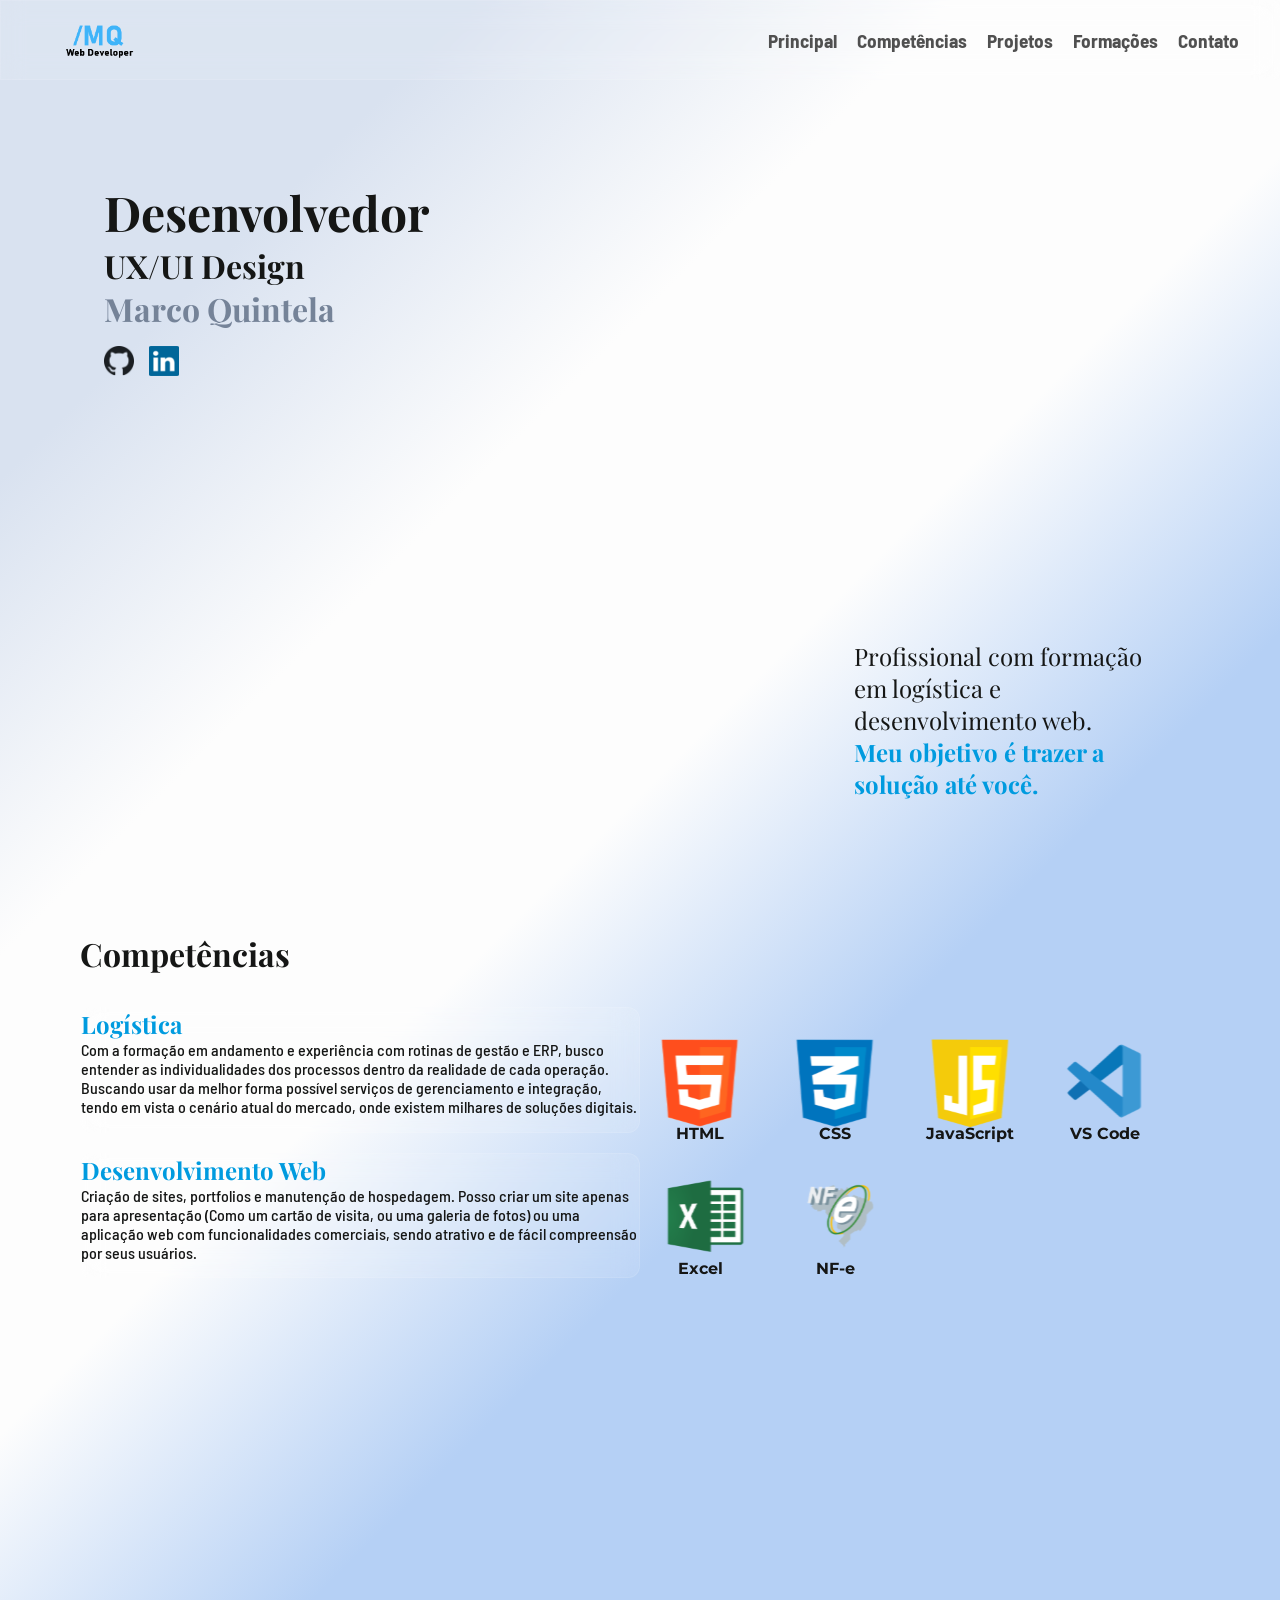
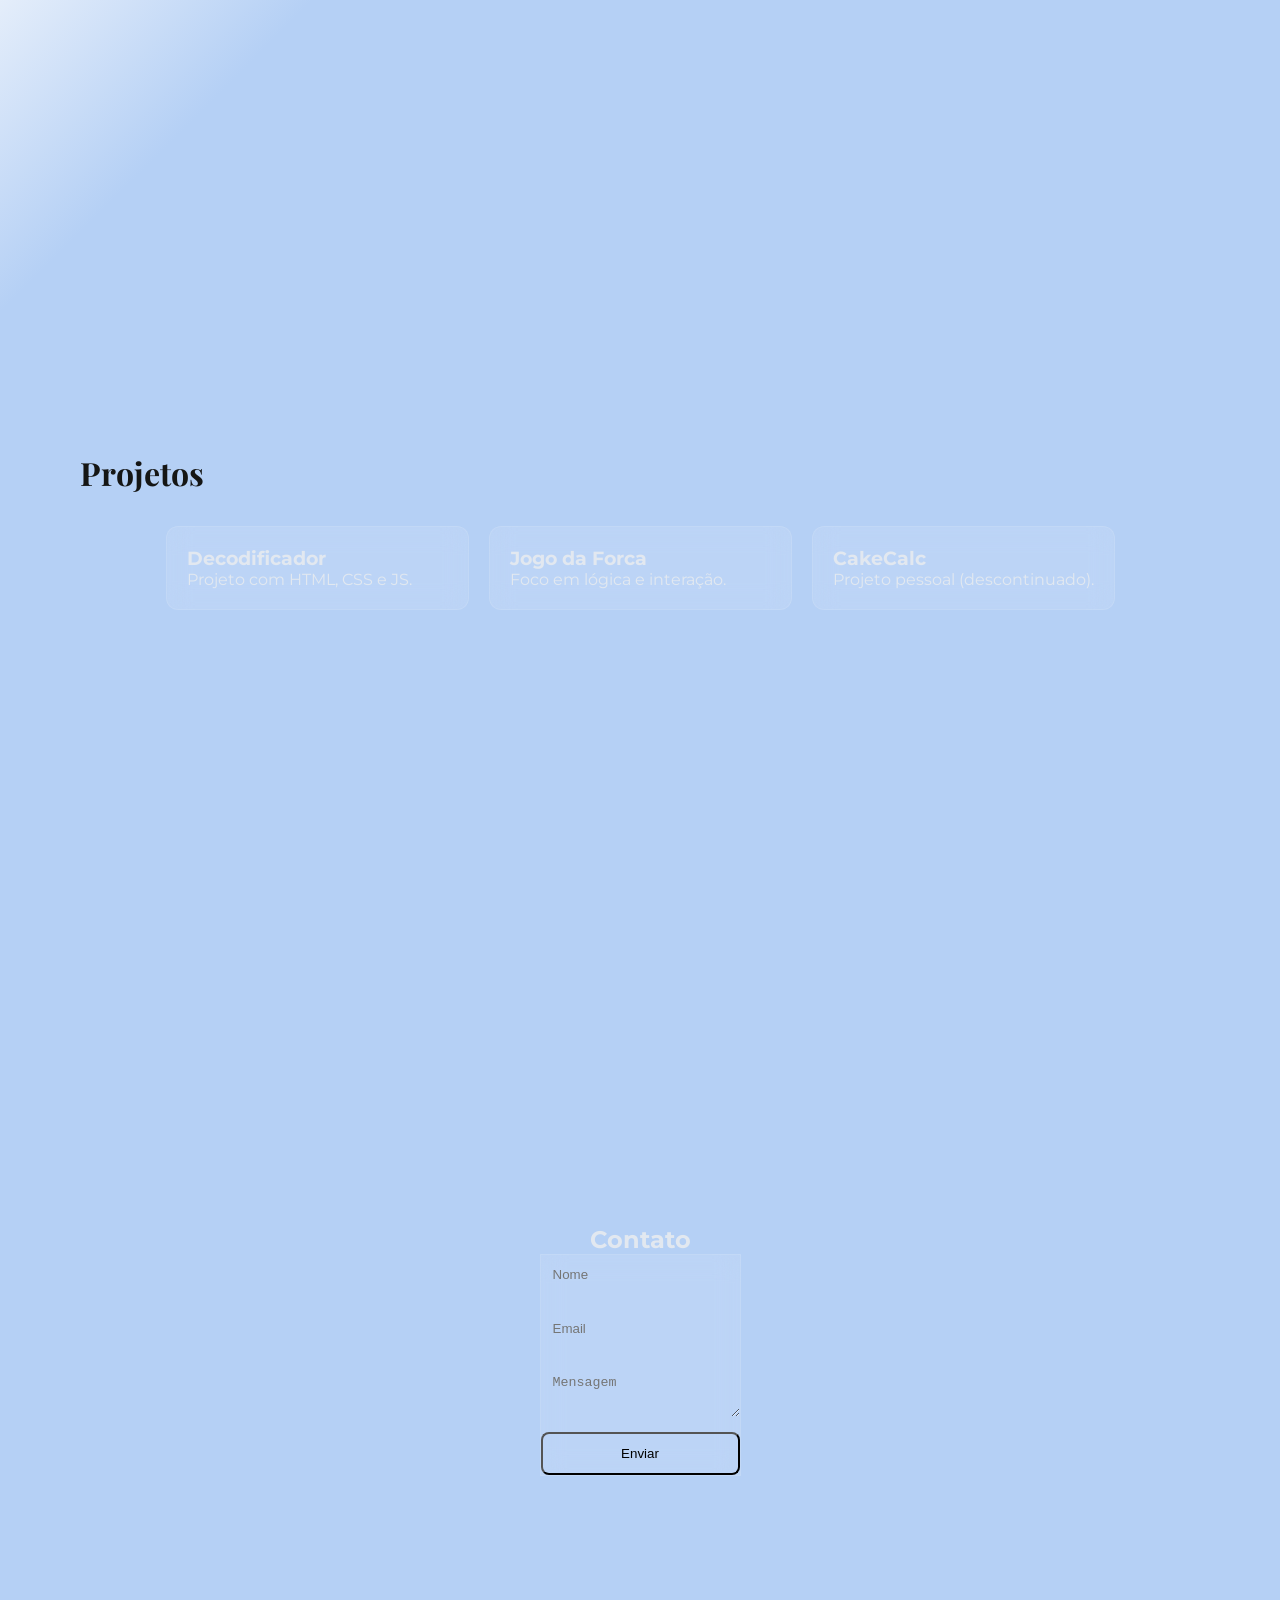
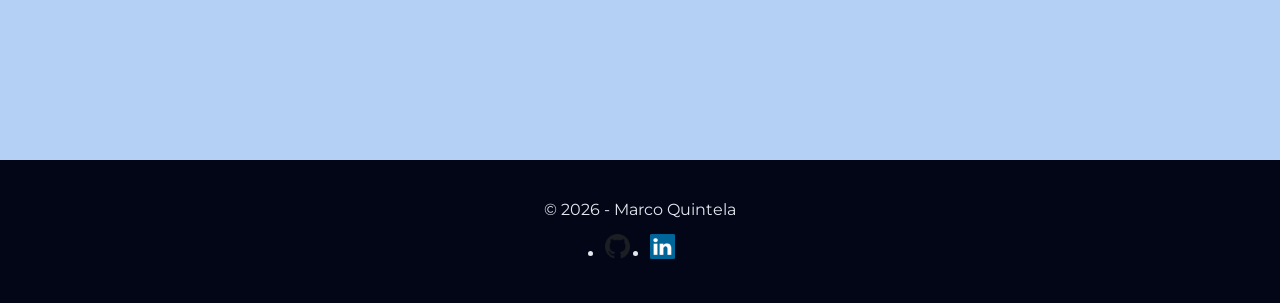
<file: index.html>
<!DOCTYPE html>
<html lang="pt-BR">

<head>
    <meta charset="UTF-8">
    <meta name="viewport" content="width=device-width, initial-scale=1">
    <title>Marco Quintela | Desenvolvedor</title>
    <link rel="preconnect" href="https://fonts.googleapis.com">
    <link rel="preconnect" href="https://fonts.gstatic.com" crossorigin>
    <link
        href="https://fonts.googleapis.com/css2?family=Barlow+Semi+Condensed:wght@400;500&family=Montserrat:wght@500&family=Playfair+Display:wght@800&display=swap"
        rel="stylesheet">
    <link rel="stylesheet" href="./assets/css/reset.css">
    <link rel="stylesheet" href="./assets/css/style.css">
</head>

<body id="topo">

    <header class="cabecalho">
        <img class="cabecalho__logo" src="./assets/img/Logo.svg" alt="Logo do desenvolvedor">

        <nav>
            <ul class="cabecalho__lista">
                <li><a class="cabecalho__link" href="#banner">Principal</a></li>
                <li><a class="cabecalho__link" href="#competencias">Competências</a></li>
                <li><a class="cabecalho__link" href="#projetos">Projetos</a></li>
                <li><a class="cabecalho__link" href="#formacoes">Formações</a></li>
                <li><a class="cabecalho__link" href="#contato">Contato</a></li>
            </ul>
        </nav>
    </header>

    <main>

        <!-- HERO -->
        <section id="banner" class="banner">
            <div class="banner__left">
                <h1 class="banner__apresentacao--titulo">Desenvolvedor</h1>
                <h2 class="banner__apresentacao--subtitulo">UX/UI Design</h2>
                <h2 class="banner__apresentacao--nome">Marco Quintela</h2>

                <ul class="skills__lista">
                    <li>
                        <a href="https://github.com/marcokt32">
                            <img src="./assets/img/github.svg" alt="GitHub" width="30">
                        </a>
                    </li>
                    <li>
                        <a href="https://www.linkedin.com/in/marcoquintela/">
                            <img src="./assets/img/linkedin.svg" alt="LinkedIn" width="30">
                        </a>
                    </li>
                </ul>
            </div>

            <div class="banner__right">
                <p class="banner__resumo--titulo">
                    Profissional com formação em logística e desenvolvimento web.
                </p>
                <strong class="banner__resumo--strong">Meu objetivo é trazer a solução até você.</strong>
            </div>
        </section>

        <!-- COMPETÊNCIAS -->
        <section id="competencias" class="competencias fade-in">

            <h2 class="competencias__titulo">Competências</h2>
            <div class="competencias__div">
                <div class="competencias__lista">

                    <div class="competencias__item">
                        <h3>Logística</h3>
                        <p>
                            Com a formação em andamento e experiência com rotinas de gestão e ERP, busco entender as
                            individualidades dos processos dentro da realidade de cada operação.
                            Buscando usar da melhor forma possível serviços de gerenciamento e integração, tendo em
                            vista o
                            cenário atual do mercado, onde existem milhares de soluções digitais.
                        </p>
                    </div>

                    <div class="competencias__item">
                        <h3>Desenvolvimento Web</h3>
                        <p>
                            Criação de sites, portfolios e manutenção de hospedagem.
                            Posso criar um site apenas para apresentação (Como um cartão de visita, ou uma galeria de
                            fotos)
                            ou uma aplicação web com funcionalidades comerciais, sendo atrativo e de fácil compreensão
                            por
                            seus usuários.
                        </p>
                    </div>
                </div>

                <div class="skills__lista">
                    <div class="skills__item skills__html">HTML</div>
                    <div class="skills__item skills__css">CSS</div>
                    <div class="skills__item skills__js">JavaScript</div>
                    <div class="skills__item skills__vscode">VS Code</div>
                    <div class="skills__item skills__excel">Excel</div>
                    <div class="skills__item skills__nfe">NF-e</div>
                </div>
            </div>

        </section>

        <!-- PROJETOS -->
        <section id="projetos" class="projetos fade-in">

            <h2 class="projetos__titulo">Projetos</h2>

            <div class="projetos__lista">

                <a href="https://marcokt32.github.io/GitRepository/" class="projetos__item">
                    <div class="projetos__resumo">
                        <h3>Decodificador</h3>
                        <p>Projeto com HTML, CSS e JS.</p>
                    </div>
                </a>

                <a href="https://marcokt32.github.io/Jogo-da-Forca" class="projetos__item">
                    <div class="projetos__resumo">
                        <h3>Jogo da Forca</h3>
                        <p>Foco em lógica e interação.</p>
                    </div>
                </a>

                <a href="https://cakecalc.com/login.php" class="projetos__item">
                    <div class="projetos__resumo">
                        <h3>CakeCalc</h3>
                        <p>Projeto pessoal (descontinuado).</p>
                    </div>
                </a>

            </div>

        </section>

        <!-- CONTATO -->
        <section id="contato" class="contato fade-in">

            <h2>Contato</h2>

            <form class="contato__formulario">
                <input class="contato__formulario--campo" type="text" placeholder="Nome">
                <input class="contato__formulario--campo" type="email" placeholder="Email">
                <textarea class="contato__formulario--texto" placeholder="Mensagem"></textarea>

                <button class="contato__formulario--botao" type="submit">
                    Enviar
                </button>
            </form>

        </section>

    </main>

    <footer class="rodape">
        <p>© 2026 - Marco Quintela</p>

        <ul class="rodape__lista">
            <li>
                <a href="https://github.com/marcokt32">
                    <img src="./assets/img/github.svg" width="25">
                </a>
            </li>
            <li>
                <a href="https://www.linkedin.com/in/marcoquintela/">
                    <img src="./assets/img/linkedin.svg" width="25">
                </a>
            </li>
        </ul>
    </footer>

</body>
<script src="./assets/js/animacoes.js"></script>

</html>
</file>
<file: assets/css/style.css>
.cabecalho {
    position: fixed;
    top: 0;
    width: 100%;
    background: rgba(15, 23, 42, 0.9);
    backdrop-filter: blur(10px);
    display: flex;
    justify-content: space-between;
    align-items: center;
    padding: 20px 40px;
    z-index: 1000;
    height: 80px;
    font-family: 'Barlow Semi Condensed', sans-serif;
    font-size: larger;
}

.cabecalho__logo {
    width: 120px;
}

.cabecalho__lista {
    display: flex;
    gap: 20px;
    list-style: none;
}

.cabecalho__link {
    text-decoration: none;
    color: var(--nav);
    font-weight: bold;
    transition: 0.3s;
}

.cabecalho__link:hover {
    color: var(--focus);
}

.banner {
    display: flex;
    justify-content: space-between;
    align-items: center;
    padding: 100px 40px;
    animation: fadeHero 1.2s ease;
    min-height: calc(100vh - 80px);
    margin-top: 80px;
    font-family: 'Playfair Display';
    font-size: x-large;
}

@keyframes fadeHero {
    from {
        opacity: 0;
    }

    to {
        opacity: 1;
    }
}

.banner__left {
    display: flex;
    flex-direction: column;
    align-self: flex-start;
}

.banner__right {
    max-width: 30%;
    align-self: flex-end;
}

.banner__apresentacao--titulo {
    color: var(--black);
    font-size: 3rem;
}

.banner__apresentacao--subtitulo {
    font-size: 2rem;
    color: var(--black);
}

.banner__apresentacao--nome {
    font-size: 2rem;
    color: var(--subtitle);
}

.banner__resumo--titulo {
    color: var(--black);
}

.banner__resumo--strong {
    color: var(--focus);
}

.competencias,
.projetos {
    display: flex;
    gap: 2rem;
    padding: 2rem 1rem;
}

.competencias
 {
    flex-direction: column;
    justify-content: flex-start;
}

.competencias__titulo,
.skills__titulo,
.projetos__titulo {
    align-self: flex-start;
    font-size: 2rem;
    font-family: 'Playfair Display';
    color: var(--black);
}

.competencias__div {
    display: flex;
    flex-direction: row;
}

.competencias__lista {
    display: flex;
    flex-direction: column;
    gap: 20px;
    flex-wrap: wrap;
    max-width: 50%;
}

.competencias__item {
    background: var(--card);
    border-radius: 12px;
    flex: 1;
    min-width: 250px;
    transition: 0.3s;
    color: var(--black);
    font-weight: 500;
    font-family: 'Barlow Semi Condensed', sans-serif;
}

.competencias__item h3 {
    font-family: 'Playfair Display';
    font-size: x-large;
    color: var(--focus);
}

.competencias__item:hover {
    transform: translateY(-5px);
}

.skills__lista {
    margin-top: 1rem;
    display: flex;
    gap: 15px;
    flex-wrap: wrap;
    list-style: none;
}

.skills__item {
    position: relative;
    height: 120px;
    width: 120px;

    display: flex;
    align-items: flex-end;
    justify-content: center;

    border-radius: 12px;
    overflow: hidden;

    color: var(--black);
    font-weight: bold;
    transition: 0.5s;
    cursor: pointer;
}

.skills__item:hover {
    transform: scale(1.1);
}

.skills__item {
    transition: all 0.3s ease;
}

.skills__html {
    background: url('../img/html5.svg') no-repeat center / cover;
}

.skills__css {
    background: url('../img/css3.svg') no-repeat center / cover;
}

.skills__js {
    background: url('../img/js.svg') no-repeat center / cover;
}

.skills__vscode {
    background: url('../img/vscode.svg') no-repeat center / cover;
}

.skills__excel {
    background: url('../img/excel.svg') no-repeat center / cover;
}

.skills__nfe {
    background: url('../img/nfe.svg') no-repeat center / cover;
}

.projetos__lista {
    display: grid;
    grid-template-columns: repeat(3, minmax(15rem, 1fr));
    gap: 20px;
}

.projetos__item {
    background: var(--card);
    border-radius: 12px;
    overflow: hidden;
    text-decoration: none;
    color: var(--text);
    transition: 0.3s;
}

.projetos__item:hover {
    transform: translateY(-8px) scale(1.02);
    box-shadow: 0 10px 30px rgba(0, 0, 0, 0.3);
}

.projetos__resumo {
    padding: 20px;
}

.contato {
    padding: 80px 40px;
}

.contato__formulario {
    display: flex;
    flex-direction: column;
    gap: 15px;
    max-width: 500px;
}

.contato__formulario--campo,
.contato__formulario--texto {
    padding: 12px;
    border-radius: 8px;
    border: none;
    background: var(--card);
    color: var(--text);
}

.contato__formulario--botao {
    background: var(--primary);
    padding: 12px;
    border-radius: 8px;
    text-align: center;
    cursor: pointer;
    transition: 0.3s;
}

.contato__formulario--botao:hover {
    background: var(--secondary);
}

.rodape {
    padding: 40px;
    text-align: center;
    background: #020617;
}

.rodape__lista {
    display: flex;
    justify-content: center;
    gap: 20px;
    margin-top: 15px;
}

/*EFEITO TRANSLUCIDO*/

.cabecalho,
.competencias__item,
.projetos__item,
.contato__formulario {
    background: rgba(255, 255, 255, 0.1);
    backdrop-filter: blur(12px);
    border: 1px solid rgba(255, 255, 255, 0.1);
}

/*ANIMAÇÕES*/

.fade-in {
    opacity: 0;
    transform: translateY(30px);
    transition: all 1.5s ease;
}

.fade-in.visible {
    opacity: 1;
    transform: translateY(0);
}

@media (max-width: 768px) {
    .banner {
        flex-direction: column;
        text-align: center;
    }

    .cabecalho {
        padding: 15px;
    }

    .competencias__lista {
        flex-direction: column;
    }
}
</file>
